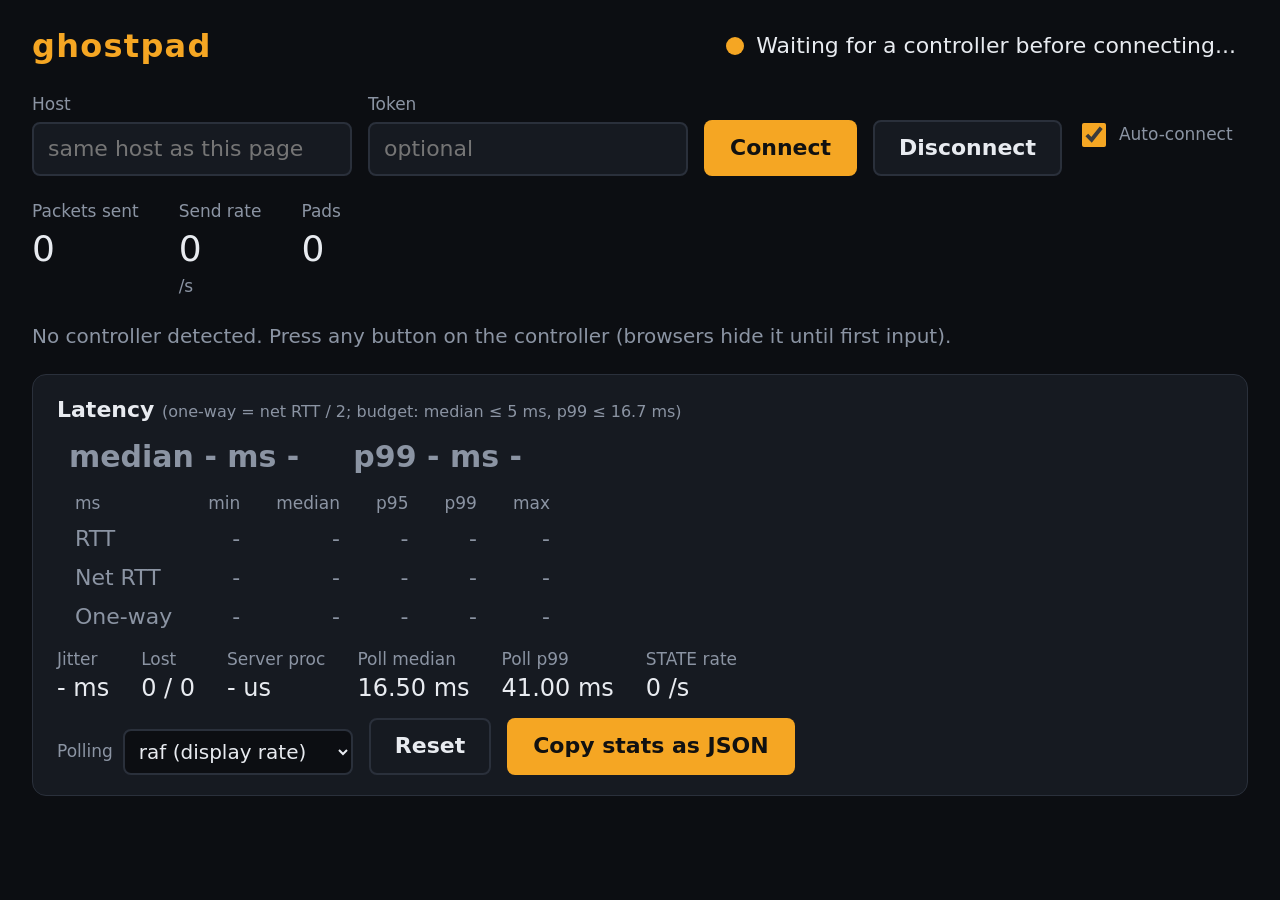
<file: client/web/index.html>
<!doctype html>
<html lang="en">
<head>
<meta charset="utf-8">
<meta name="viewport" content="width=device-width, initial-scale=1">
<title>ghostpad</title>
<link rel="icon" href="data:,">
<link rel="stylesheet" href="style.css">
</head>
<body>
<header>
  <h1>ghostpad</h1>
  <div id="status" class="status" data-state="idle" role="status" aria-live="polite">
    <span class="dot"></span>
    <span id="status-text">Not connected</span>
    <span id="backend" class="backend"></span>
  </div>
</header>

<div id="banner-env" class="banner error" hidden></div>
<div id="banner-resume" class="banner warn" hidden></div>

<section id="connect">
  <form id="connect-form" action="#" method="get" autocomplete="off">
    <label>Host <input id="host" name="host" type="text" inputmode="url" autocomplete="off" spellcheck="false" placeholder="same host as this page"></label>
    <label>Token <input id="token" name="token" type="password" spellcheck="false" autocomplete="off" placeholder="optional"></label>
    <button id="connect-btn" type="submit">Connect</button>
    <button id="disconnect-btn" type="button">Disconnect</button>
    <label class="inline check" title="Connect on load and after being taken over, only when no other client has the pads"><input id="auto" type="checkbox" checked> Auto-connect</label>
  </form>
</section>

<section id="stats">
  <div><span class="k">Packets sent</span><span id="sent" class="v">0</span></div>
  <div><span class="k">Send rate</span><span id="rate" class="v">0</span><span class="u">/s</span></div>
  <div><span class="k">Pads</span><span id="padcount" class="v">0</span></div>
</section>

<section id="pads" aria-label="Connected controllers">
  <p id="nopads" class="hint">No controller detected. Press any button on the controller (browsers hide it until first input).</p>
</section>

<section id="latency" aria-label="Latency">
  <h2>Latency <small>(one-way = net RTT / 2; budget: median &le; 5 ms, p99 &le; 16.7 ms)</small></h2>
  <div id="lat-verdict" class="verdict"></div>
  <table id="lat-table"></table>
  <div id="lat-extras" class="extras"></div>
  <div class="lat-controls">
    <label class="inline">Polling
      <select id="poll-mode"><option value="raf">raf (display rate)</option><option value="fast">fast (~4 ms timer)</option></select>
    </label>
    <button id="lat-reset" type="button" class="secondary">Reset</button>
    <button id="lat-copy" type="button">Copy stats as JSON</button>
    <span id="lat-copy-msg" class="hint"></span>
  </div>
  <textarea id="lat-json" class="json" readonly hidden rows="8"></textarea>
</section>

<script type="module" src="main.js"></script>
</body>
</html>
</file>
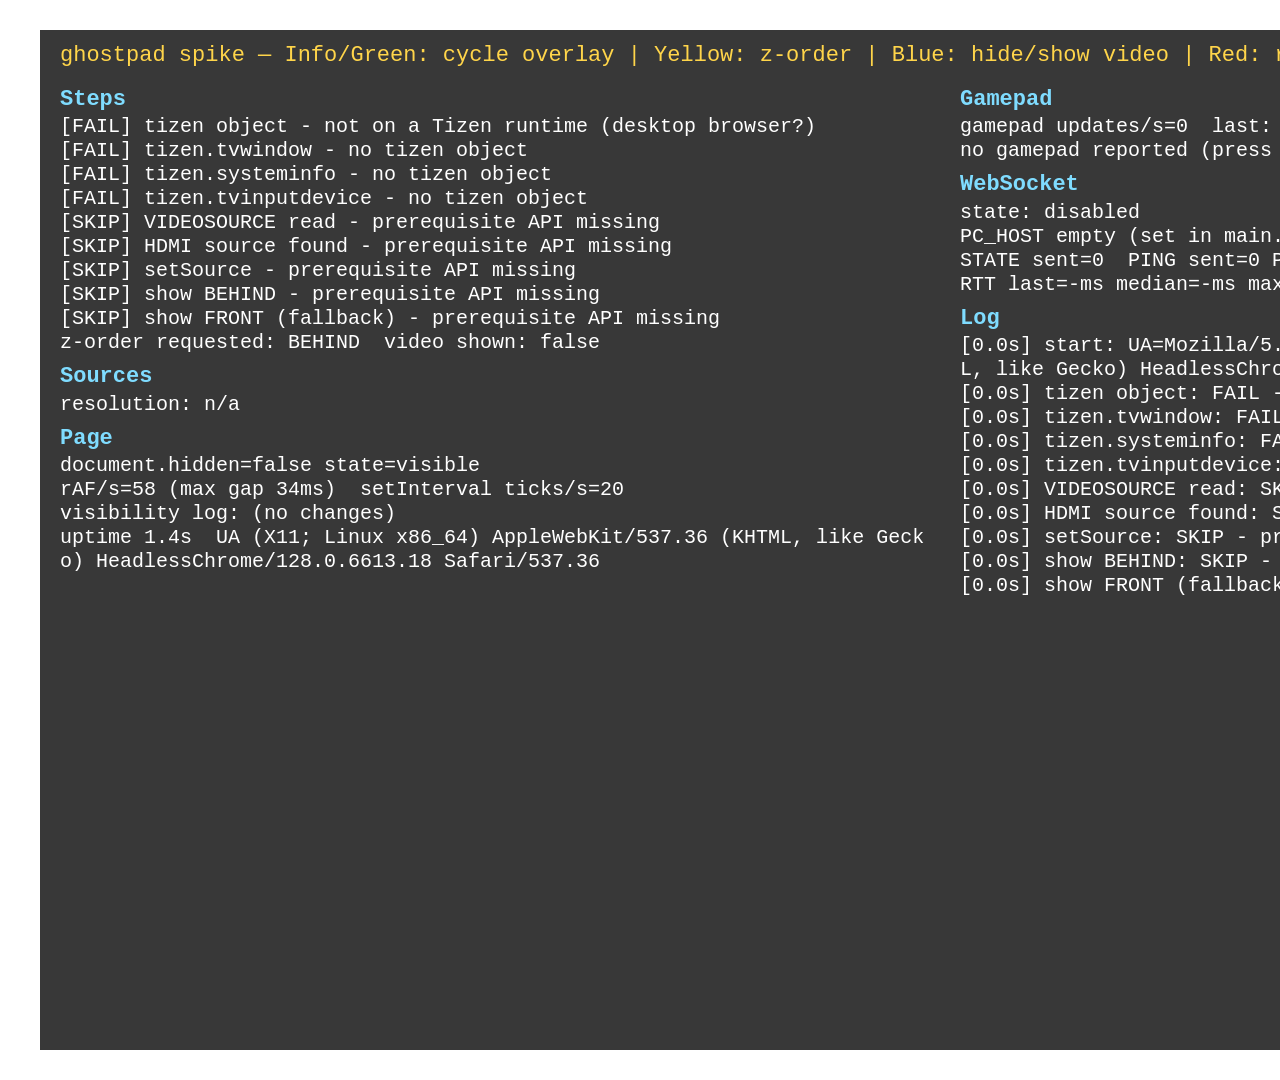
<file: client/tizen/spike/index.html>
<!DOCTYPE html>
<html>
<head>
  <meta charset="utf-8">
  <title>Ghostpad Spike</title>
  <meta name="viewport" content="width=1920, height=1080, initial-scale=1">
  <link rel="stylesheet" href="style.css">
</head>
<body>
  <!-- Page is transparent on purpose: the HDMI video is placed BEHIND the web layer. -->
  <div id="mini" class="hidden"></div>
  <div id="overlay" class="hidden">
    <div id="title">ghostpad spike &mdash; Info/Green: cycle overlay | Yellow: z-order | Blue: hide/show video | Red: restart</div>
    <div id="cols">
      <div class="col">
        <h2>Steps</h2>
        <pre id="steps"></pre>
        <h2>Sources</h2>
        <pre id="sources"></pre>
        <h2>Page</h2>
        <pre id="page"></pre>
      </div>
      <div class="col">
        <h2>Gamepad</h2>
        <pre id="pads"></pre>
        <h2>WebSocket</h2>
        <pre id="ws"></pre>
        <h2>Log</h2>
        <pre id="log"></pre>
      </div>
    </div>
  </div>
  <script src="protocol.js"></script>
  <script src="local-config.js"></script>
  <script src="main.js"></script>
</body>
</html>
</file>
<file: client/web/style.css>
:root {
  --bg: #0c0e12; --panel: #161a21; --line: #2a303b; --fg: #e8ebf0; --dim: #8b94a3;
  --accent: #f5a623; --ok: #3ddc84; --warn: #f5a623; --err: #ff5a5f; --on: #f5a623;
}
* { box-sizing: border-box; }
html { font-size: 20px; }
body { margin: 0; padding: 1.2rem 1.6rem 3rem; background: var(--bg); color: var(--fg);
  font-family: system-ui, -apple-system, "Segoe UI", Roboto, sans-serif; line-height: 1.4; }
header { display: flex; align-items: center; justify-content: space-between; gap: 1rem; flex-wrap: wrap; }
h1 { margin: 0; font-size: 1.6rem; letter-spacing: .04em; color: var(--accent); }
section { margin-top: 1.2rem; }
.status { display: flex; align-items: center; gap: .6rem; font-size: 1.1rem; }
.dot { width: .9rem; height: .9rem; border-radius: 50%; background: var(--dim); }
.status[data-state="ready"] .dot { background: var(--ok); }
.status[data-state="connecting"] .dot, .status[data-state="handshaking"] .dot,
.status[data-state="reconnecting"] .dot, .status[data-state="waiting"] .dot { background: var(--warn); }
.status[data-state="closed"] .dot { background: var(--err); }
.backend { color: var(--dim); }
.backend:not(:empty)::before { content: "backend: "; }
.banner { margin-top: 1rem; padding: .8rem 1rem; border-radius: .5rem; border: 1px solid; font-size: 1rem; }
.banner.error { border-color: var(--err); background: #2a1416; }
.banner.warn { border-color: var(--warn); background: #2a2113; }
#connect form { display: flex; gap: .8rem; flex-wrap: wrap; align-items: end; }
label { display: flex; flex-direction: column; gap: .25rem; color: var(--dim); font-size: .85rem; }
input { font: inherit; font-size: 1.1rem; color: var(--fg); background: var(--panel);
  border: 2px solid var(--line); border-radius: .4rem; padding: .5rem .7rem; min-width: 16rem; }
button { font: inherit; font-size: 1.1rem; font-weight: 600; color: #111; background: var(--accent);
  border: 2px solid transparent; border-radius: .4rem; padding: .55rem 1.2rem; cursor: pointer; }
button#disconnect-btn { color: var(--fg); background: var(--panel); border-color: var(--line); }
input:focus-visible, button:focus-visible { outline: 3px solid #fff; outline-offset: 2px; }
#stats { display: flex; gap: 2rem; flex-wrap: wrap; }
#stats > div { display: flex; flex-direction: column; }
.k { color: var(--dim); font-size: .85rem; }
.v { font-size: 1.8rem; font-variant-numeric: tabular-nums; }
.u { color: var(--dim); font-size: .85rem; }
.hint { color: var(--dim); }
.pad { background: var(--panel); border: 1px solid var(--line); border-radius: .7rem;
  padding: 1rem 1.2rem; margin-bottom: 1rem; }
.pad h2 { margin: 0 0 .7rem; font-size: 1.1rem; }
.pad h2 small { color: var(--dim); font-weight: 400; }
.pad.ignored { opacity: .6; }
.pad-body { display: flex; gap: 1.5rem; flex-wrap: wrap; align-items: flex-start; }
.btns { display: grid; grid-template-columns: repeat(auto-fill, minmax(3.6rem, 1fr)); gap: .35rem; flex: 1 1 22rem; }
.btn { text-align: center; padding: .35rem 0; border-radius: .35rem; border: 1px solid var(--line);
  color: var(--dim); font-size: .8rem; }
.btn.on { background: var(--on); border-color: var(--on); color: #111; font-weight: 700; }
.analog { display: flex; gap: 1rem; align-items: flex-end; }
.trig { display: flex; flex-direction: column; align-items: center; font-size: .8rem; color: var(--dim); gap: .25rem; }
.bar { width: 1.4rem; height: 5rem; border: 1px solid var(--line); border-radius: .3rem; position: relative; overflow: hidden; }
.bar > i { position: absolute; left: 0; right: 0; bottom: 0; height: 0; background: var(--accent); }
.stick { display: flex; flex-direction: column; align-items: center; font-size: .8rem; color: var(--dim); gap: .25rem; }
.box { width: 5rem; height: 5rem; border: 1px solid var(--line); border-radius: 50%; position: relative; }
.box > i { position: absolute; width: .8rem; height: .8rem; margin: -.4rem 0 0 -.4rem; border-radius: 50%;
  background: var(--dim); left: 50%; top: 50%; }
.box > i.on { background: var(--accent); }
.num { font-variant-numeric: tabular-nums; font-size: .7rem; }
#latency { background: var(--panel); border: 1px solid var(--line); border-radius: .7rem; padding: 1rem 1.2rem; }
#latency h2 { margin: 0 0 .5rem; font-size: 1.1rem; }
#latency h2 small { color: var(--dim); font-weight: 400; font-size: .8rem; }
.verdict { display: flex; gap: 1.5rem; flex-wrap: wrap; font-size: 1.5rem; font-weight: 700; margin-bottom: .5rem; }
.verdict span, #lat-table td.good, #lat-table td.warn, #lat-table td.bad { border-radius: .3rem; }
.verdict span { padding: 0 .6rem; }
.good { color: var(--ok); } .warn { color: var(--warn); } .bad { color: var(--err); } .none { color: var(--dim); }
#lat-table { border-collapse: collapse; font-variant-numeric: tabular-nums; font-size: 1.1rem; }
#lat-table th, #lat-table td { padding: .2rem .9rem; text-align: right; }
#lat-table th { color: var(--dim); font-weight: 400; font-size: .85rem; }
#lat-table th:first-child, #lat-table td:first-child { text-align: left; color: var(--dim); }
#lat-table td.good, #lat-table td.warn, #lat-table td.bad { font-weight: 700; }
.extras { display: flex; gap: 1.6rem; flex-wrap: wrap; margin: .6rem 0; }
.extras > div { display: flex; flex-direction: column; }
.extras .v { font-size: 1.2rem; }
.lat-controls { display: flex; gap: .8rem; flex-wrap: wrap; align-items: end; }
label.inline { flex-direction: row; align-items: center; gap: .5rem; }
label.check { align-self: center; }
label.check input { min-width: 0; width: 1.2rem; height: 1.2rem; accent-color: var(--accent); }
select { font: inherit; font-size: 1rem; color: var(--fg); background: var(--bg); border: 2px solid var(--line);
  border-radius: .4rem; padding: .4rem .5rem; }
select:focus-visible { outline: 3px solid #fff; outline-offset: 2px; }
button.secondary { color: var(--fg); background: var(--panel); border-color: var(--line); }
.json { width: 100%; margin-top: .6rem; font-family: ui-monospace, monospace; font-size: .75rem;
  color: var(--fg); background: var(--bg); border: 1px solid var(--line); }

.rumble { margin-top: .7rem; display: flex; gap: .8rem; align-items: center; font-size: .8rem; color: var(--dim);
  font-variant-numeric: tabular-nums; }
.rumble.on { color: var(--accent); font-weight: 700; }
</file>
<file: client/tizen/spike/style.css>
/* Transparent everywhere so tizen.tvwindow video (z-order BEHIND) shows through. */
html, body { margin: 0; padding: 0; width: 1920px; height: 1080px; overflow: hidden;
  background: transparent; color: #fff; font: 22px/1.25 monospace; }
.hidden { display: none; }
#overlay { position: absolute; left: 40px; top: 30px; width: 1840px; height: 1020px;
  background: rgba(0, 0, 0, 0.78); padding: 12px 20px; box-sizing: border-box; overflow: hidden; }
#title { color: #ffd54a; margin-bottom: 8px; }
#cols { display: flex; }
.col { flex: 1; margin-right: 20px; min-width: 0; }
h2 { margin: 8px 0 2px; font-size: 22px; color: #7fdcff; }
pre { margin: 0; white-space: pre-wrap; word-break: break-all; font: 20px/1.2 monospace; }
#mini { position: absolute; left: 20px; top: 20px; background: rgba(0, 0, 0, 0.7);
  padding: 4px 10px; font-size: 24px; white-space: pre; }
.ok { color: #7dff7d; } .bad { color: #ff7d7d; } .warn { color: #ffd54a; }
</file>
